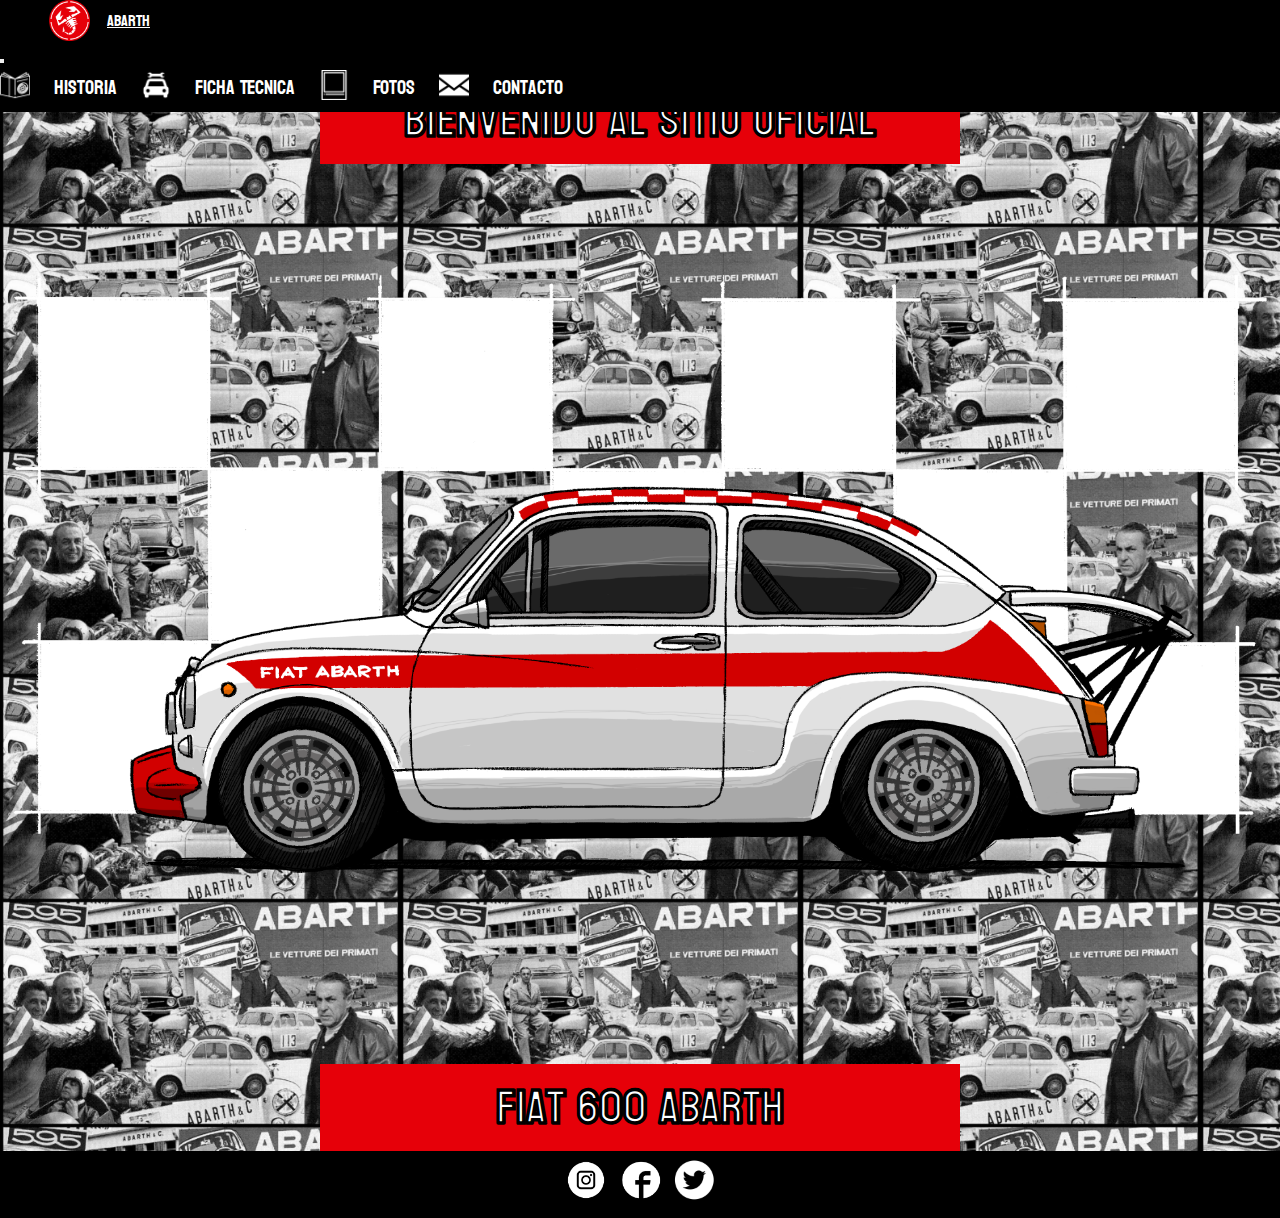
<file: index.html>
<!DOCTYPE html>
<html lang="en">
  <head>
    <meta charset="UTF-8" />
    <meta http-equiv="X-UA-Compatible" content="IE=edge" />
    <meta name="viewport" content="width=device-width, initial-scale=1.0" />
    <link href="https://cdn.jsdelivr.net/npm/bootstrap@5.2.0-beta1/dist/css/bootstrap.min.css" rel="stylesheet" integrity="sha384-0evHe/X+R7YkIZDRvuzKMRqM+OrBnVFBL6DOitfPri4tjfHxaWutUpFmBp4vmVor" crossorigin="anonymous">
  </head>
    <link rel="stylesheet" href="css/estilo.css" />
    <title>ABARTH | Te damos la bienvenida</title>
    <link rel="preconnect" href="https://fonts.googleapis.com" />
    <link rel="preconnect" href="https://fonts.gstatic.com" crossorigin />
    <link
      href="https://fonts.googleapis.com/css2?family=Koulen&display=swap"
      rel="stylesheet"
    />
    <link
      rel="icon"
      type="image/png"
      sizes="16x16"
      href="images/favicon (1).ico"
    />
    <link
      rel="stylesheet"
      href="https://cdnjs.cloudflare.com/ajax/libs/animate.css/4.1.1/animate.min.css"
    />
    <meta name="description" content="Sitio dedicado exclusivamente al Fiat600 Abarth">
    <meta name="keywords" content="FIAT, 600, FIAT600, ABARTH, KARL ABARTH, AMRMANDO SCAGLIARINI">
  </head>

  <body class="bodyPrincipal">
    <header class="container-fluid">
      <nav class="navbar navbar-expand-sm container-fluid bg-black ">
        <div class="container-fluid">
          <a class="navbar-brand logoPrincipal" href="index.html"
          ><img
            src="images/logoAbarth.png"
            width="75px"
            alt="logoFiat"
            class="logoFiat"
        />Abarth</a>
          <button class="navbar-toggler bg-white mx-5" type="button" data-bs-toggle="collapse" data-bs-target="#navbarNav" aria-controls="navbarNav" aria-expanded="false" aria-label="Toggle navigation">
            <span class="navbar-toggler-icon bg-white"></menu></span>
          </button>
          <div class="collapse navbar-collapse" id="navbarNav">
            <ul class="navbar-nav links container-fluid ">
              <li><img src="images/automotive-magazine.png" width="30px" alt=""></li>
              <li class="nav-item"><a href="2historia.html">Historia</a></li>
              <li><img src="images/car-mechanic.png" width="30px" alt=""></li>
              <li class="nav-item"><a href="3fichaTecnica.html">  Ficha Tecnica</a></li>
              <li><img src="images/photo.png" width="30px" alt=""></li>
              <li class="nav-item"><a href="4fotos.html">Fotos</a></li>
              <li><img src="images/mail.png" width="30px" alt=""></li>
              <li class="nav-item"><a href="5contacto.html">Contacto</a></li>
            </ul>
          </div>
        </div>
      </nav>
    </header>




    <main>
      <div>
        <h1 class="tituloPrincipal">
          Bienvenido al sitio oficial
        </h1>
      </div>
      <div class="imagenPrincipal">
        <img
          src="images/41e5c23c9ac3a2fcfc4c587e0dc58e44.png"
          alt=""
          class="imgAbarth animate__animated animate__zoomIn"
        />
      </div>
      <div>
        <h1>
          Fiat 600 ABARTH
        </h1>
      </div>
    </main>

    <footer>
      <div class="logos">
        <a href="https://www.instagram.com/" target=”_blank”
          ><img src="images/instagram.jpg" width="50px" height="50px" alt=""/></a>
        <a href="https://www.facebook.com/" target=”_blank”
          ><img src="images/facebook.gif" width="50px" height="50px" alt=""/></a>
        <a href="https://twitter.com/" target=”_blank”
          ><img
            src="images/logo-twitter-blanco.png"
            width="50px"
            height="50px"
            alt=""
        /></a>      </div>
        
    </footer>
    <script src="https://cdn.jsdelivr.net/npm/bootstrap@5.2.0-beta1/dist/js/bootstrap.bundle.min.js" integrity="sha384-pprn3073KE6tl6bjs2QrFaJGz5/SUsLqktiwsUTF55Jfv3qYSDhgCecCxMW52nD2" crossorigin="anonymous"></script>
  </body>
</html>
</file>
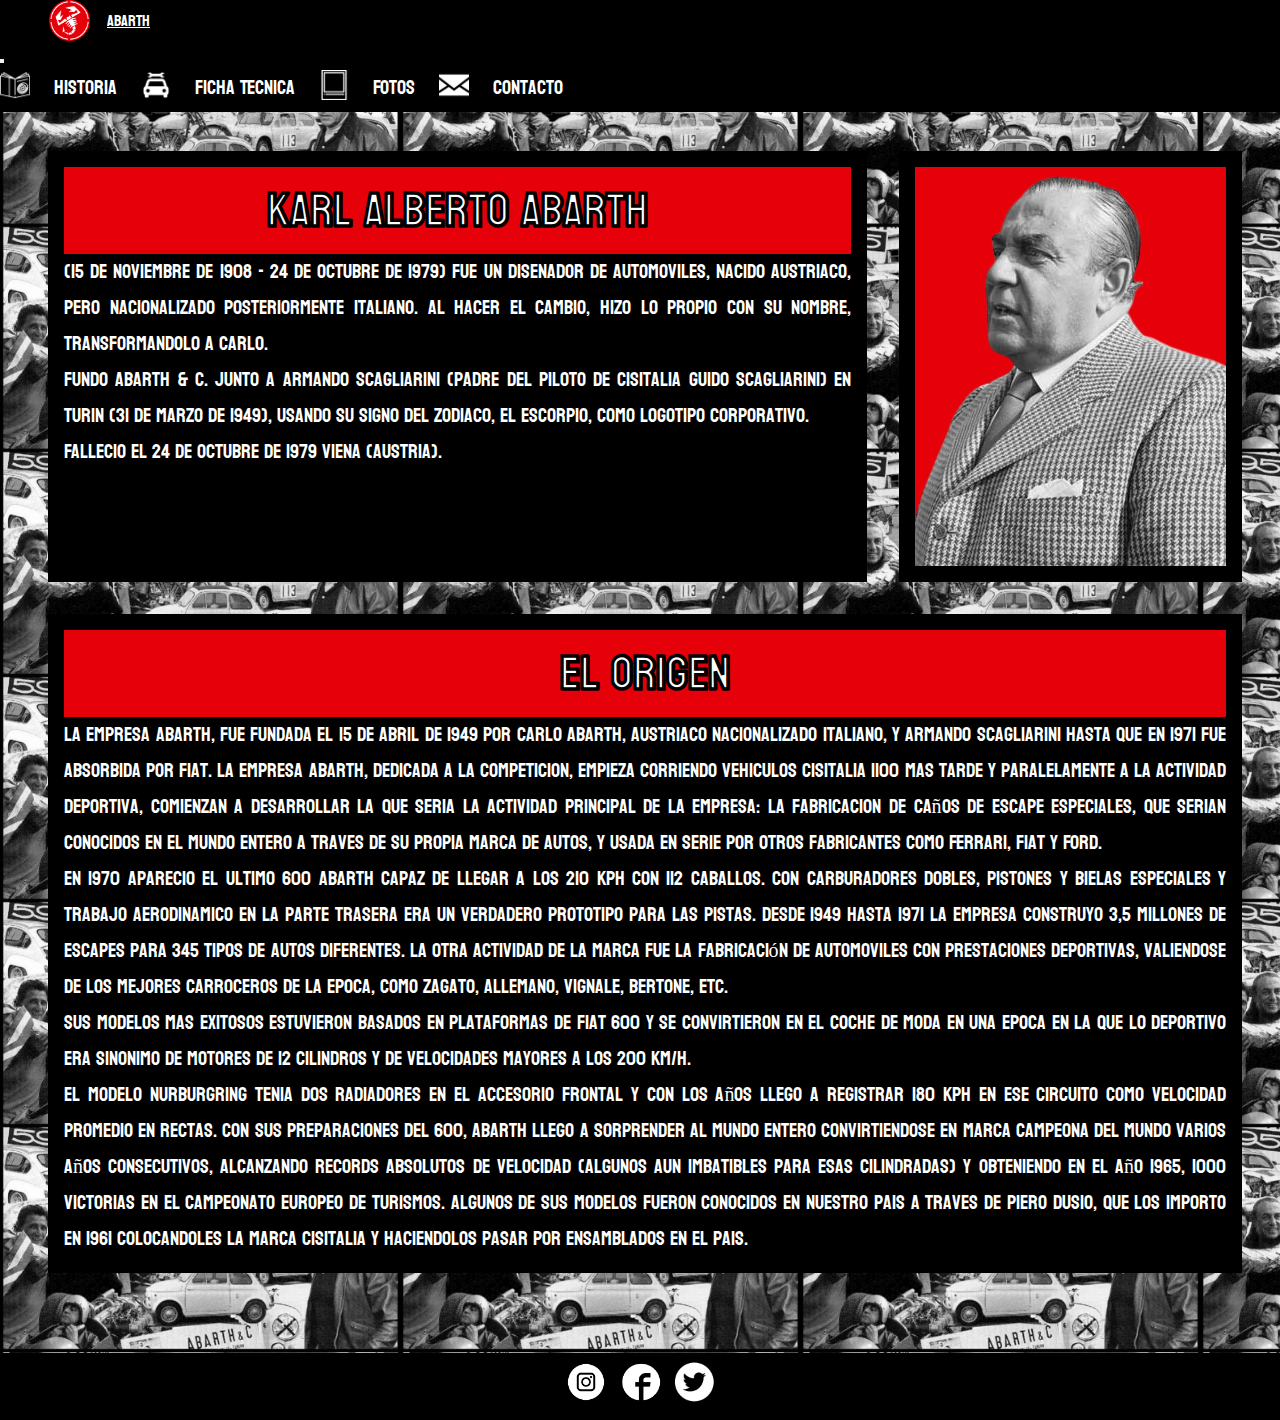
<file: 2historia.html>
<!DOCTYPE html>
<html lang="en">
  <head>
    <meta charset="UTF-8" />
    <meta http-equiv="X-UA-Compatible" content="IE=edge" />
    <meta name="viewport" content="width=device-width, initial-scale=1.0" />
    <link href="https://cdn.jsdelivr.net/npm/bootstrap@5.2.0-beta1/dist/css/bootstrap.min.css" rel="stylesheet" integrity="sha384-0evHe/X+R7YkIZDRvuzKMRqM+OrBnVFBL6DOitfPri4tjfHxaWutUpFmBp4vmVor" crossorigin="anonymous">
  </head>
    <link rel="stylesheet" href="css/estilo.css" />
    <title>ABARTH | La historia</title>
    <link rel="preconnect" href="https://fonts.googleapis.com" />
    <link rel="preconnect" href="https://fonts.gstatic.com" crossorigin />
    <link
      href="https://fonts.googleapis.com/css2?family=Koulen&display=swap"
      rel="stylesheet"
    />
    <link
      rel="icon"
      type="image/png"
      sizes="16x16"
      href="images/favicon (1).ico"
    />
    <link
      rel="stylesheet"
      href="https://cdnjs.cloudflare.com/ajax/libs/animate.css/4.1.1/animate.min.css"
    />
  </head>

  <body class="bodyHistoria">
    <header class="container-fluid">
      <nav class="navbar navbar-expand-sm container-fluid bg-black">
        <div class="container-fluid">
          <a class="navbar-brand logoPrincipal" href="index.html"
          ><img
            src="images/logoAbarth.png"
            width="75px"
            alt="logoFiat"
            class="logoFiat"
        />Abarth</a>
          <button class="navbar-toggler bg-white mx-5" type="button" data-bs-toggle="collapse" data-bs-target="#navbarNav" aria-controls="navbarNav" aria-expanded="false" aria-label="Toggle navigation">
            <span class="navbar-toggler-icon bg-white"></span>
          </button>
          <div class="collapse navbar-collapse" id="navbarNav">
            <ul class="navbar-nav links container-fluid ">
              <li><img src="images/automotive-magazine.png" width="30px" alt=""></li>
              <li class="nav-item"><a href="2historia.html">Historia</a></li>
              <li><img src="images/car-mechanic.png" width="30px" alt=""></li>
              <li class="nav-item"><a href="3fichaTecnica.html">  Ficha Tecnica</a></li>
              <li><img src="images/photo.png" width="30px" alt=""></li>
              <li class="nav-item"><a href="4fotos.html">Fotos</a></li>
              <li><img src="images/mail.png" width="30px" alt=""></li>
              <li class="nav-item"><a href="5contacto.html">Contacto</a></li>
            </ul>
          </div>
        </div>
      </nav>
    </header>

    <section class="historia">
      <div class="bioHistoria">
        <h1>Karl Alberto Abarth</h1>
        (15 de noviembre de 1908 - 24 de octubre de 1979) fue un disenador de
        automoviles, nacido austriaco, pero nacionalizado posteriormente
        italiano. Al hacer el cambio, hizo lo propio con su nombre,
        transformandolo a Carlo.
        <br />
        Fundo Abarth & C. junto a Armando Scagliarini (Padre del piloto de
        Cisitalia Guido Scagliarini) en Turin (31 de marzo de 1949), usando su
        signo del zodiaco, el Escorpio, como logotipo corporativo.
        <br />
        Fallecio el 24 de octubre de 1979 Viena (Austria).
      </div>

      <div class="imgHistoria">
        <img src="images/Carlo_Abarth-removebg-preview.png" alt="" />
      </div>

      <div class="textoHistoria">
        <h1>EL ORIGEN</h1>
        La empresa Abarth, fue fundada el 15 de abril de 1949 por Carlo Abarth,
        austriaco nacionalizado italiano, y Armando Scagliarini hasta que en
        1971 fue absorbida por Fiat. La empresa Abarth, dedicada a la
        competicion, empieza corriendo vehiculos Cisitalia 1100 mas tarde y
        paralelamente a la actividad deportiva, comienzan a desarrollar la que
        seria la actividad principal de la empresa: la fabricacion de caños de
        escape especiales, que serian conocidos en el mundo entero a traves de
        su propia marca de autos, y usada en serie por otros fabricantes como
        Ferrari, Fiat y Ford.
        <br />
        En 1970 aparecio el ultimo 600 Abarth capaz de llegar a los 210 Kph con
        112 caballos. Con carburadores dobles, pistones y bielas especiales y
        trabajo aerodinamico en la parte trasera era un verdadero prototipo para
        las pistas. Desde 1949 hasta 1971 la empresa construyo 3,5 millones de
        escapes para 345 tipos de autos diferentes. La otra actividad de la
        marca fue la fabricación de automoviles con prestaciones deportivas,
        valiendose de los mejores carroceros de la epoca, como Zagato, Allemano,
        Vignale, Bertone, etc.
        <br />
        Sus modelos mas exitosos estuvieron basados en plataformas de Fiat 600 y
        se convirtieron en el coche de moda en una epoca en la que lo deportivo
        era sinonimo de motores de 12 cilindros y de velocidades mayores a los
        200 km/h.
        <br />
        El modelo Nurburgring tenia dos radiadores en el accesorio frontal y con
        los años llego a registrar 180 Kph en ese circuito como velocidad
        promedio en rectas. Con sus preparaciones del 600, Abarth llego a
        sorprender al mundo entero convirtiendose en marca campeona del mundo
        varios años consecutivos, alcanzando records absolutos de velocidad
        (algunos aun imbatibles para esas cilindradas) y obteniendo en el año
        1965, 1000 victorias en el campeonato europeo de turismos. Algunos de
        sus modelos fueron conocidos en nuestro pais a traves de Piero Dusio,
        que los importo en 1961 colocandoles la marca Cisitalia y haciendolos
        pasar por ensamblados en el pais.
      </div>
    </section>
    <footer>
      <div class="logos">
        <a href="https://www.instagram.com/" target=”_blank”
          ><img src="images/instagram.jpg" width="50px" height="50px" alt=""/></a>
        <a href="https://www.facebook.com/" target=”_blank”
          ><img src="images/facebook.gif" width="50px" height="50px" alt=""/></a>
        <a href="https://twitter.com/" target=”_blank”
          ><img
            src="images/logo-twitter-blanco.png"
            width="50px"
            height="50px"
            alt=""
        /></a>      </div>
        
    </footer>
    <script src="https://cdn.jsdelivr.net/npm/bootstrap@5.2.0-beta1/dist/js/bootstrap.bundle.min.js" integrity="sha384-pprn3073KE6tl6bjs2QrFaJGz5/SUsLqktiwsUTF55Jfv3qYSDhgCecCxMW52nD2" crossorigin="anonymous"></script>
  </body>
</html>
</file>
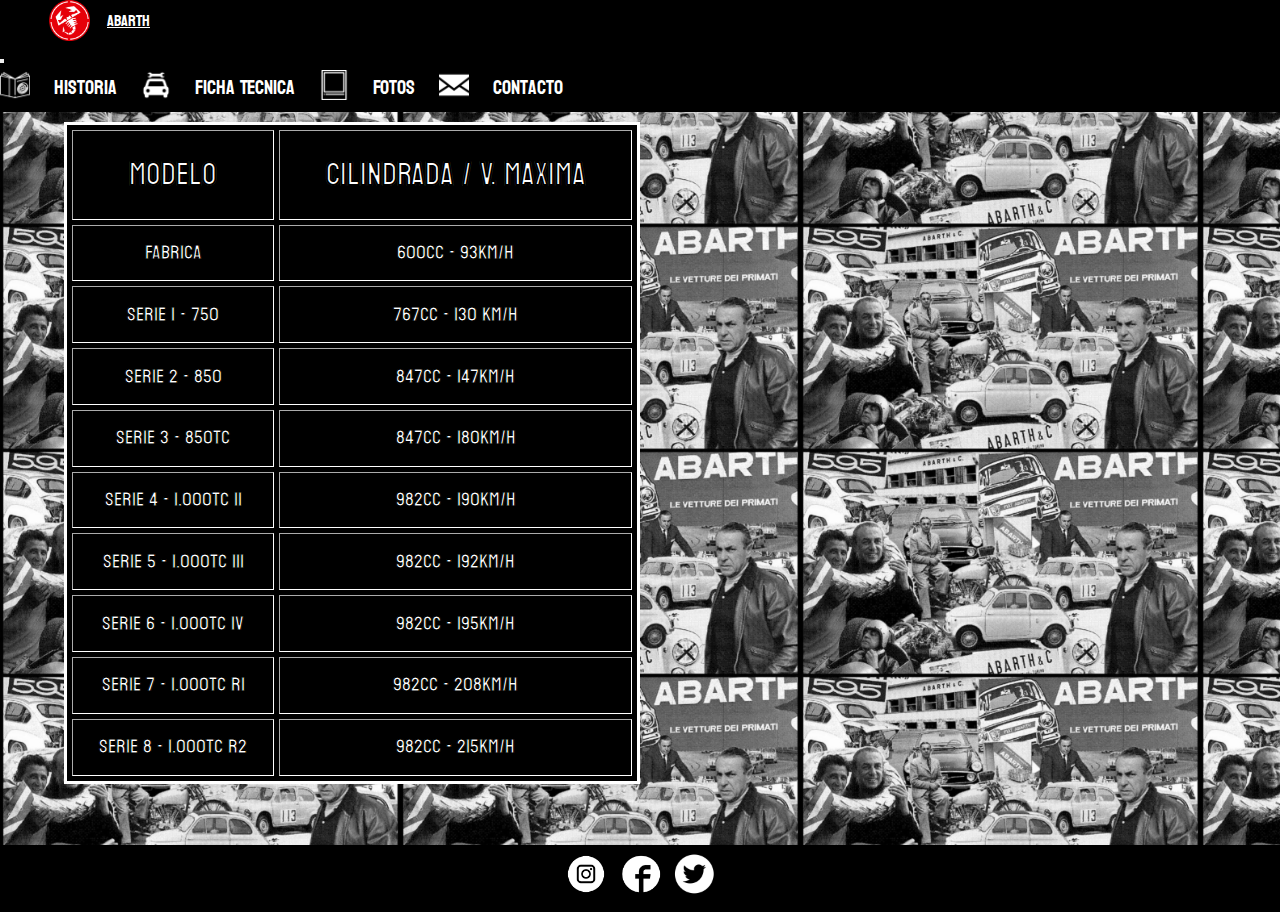
<file: 3fichaTecnica.html>
<!DOCTYPE html>
<html lang="en">
  <head>
    <meta charset="UTF-8" />
    <meta http-equiv="X-UA-Compatible" content="IE=edge" />
    <meta name="viewport" content="width=device-width, initial-scale=1.0" />
    <link href="https://cdn.jsdelivr.net/npm/bootstrap@5.2.0-beta1/dist/css/bootstrap.min.css" rel="stylesheet" integrity="sha384-0evHe/X+R7YkIZDRvuzKMRqM+OrBnVFBL6DOitfPri4tjfHxaWutUpFmBp4vmVor" crossorigin="anonymous">
  </head>
    <link rel="stylesheet" href="css/estilo.css" />
    <title>ABARTH | Detalles técnicos</title>
    <link rel="preconnect" href="https://fonts.googleapis.com" />
    <link rel="preconnect" href="https://fonts.gstatic.com" crossorigin />
    <link
      href="https://fonts.googleapis.com/css2?family=Koulen&display=swap"
      rel="stylesheet"
    />
    <link
      rel="icon"
      type="image/png"
      sizes="16x16"
      href="images/favicon (1).ico"
    />
    <link
      rel="stylesheet"
      href="https://cdnjs.cloudflare.com/ajax/libs/animate.css/4.1.1/animate.min.css"
    />
  </head>
  <body class="bodyfichaTecnica">
    <header class="container-fluid">
      <nav class="navbar navbar-expand-sm container-fluid bg-black">
        <div class="container-fluid">
          <a class="navbar-brand logoPrincipal" href="index.html"
          ><img
            src="images/logoAbarth.png"
            width="75px"
            alt="logoFiat"
            class="logoFiat"
        />Abarth</a>
          <button class="navbar-toggler bg-white mx-5" type="button" data-bs-toggle="collapse" data-bs-target="#navbarNav" aria-controls="navbarNav" aria-expanded="false" aria-label="Toggle navigation">
            <span class="navbar-toggler-icon bg-white"></span>
          </button>
          <div class="collapse navbar-collapse" id="navbarNav">
            <ul class="navbar-nav links container-fluid ">
              <li><img src="images/automotive-magazine.png" width="30px" alt=""></li>
              <li class="nav-item"><a href="2historia.html">Historia</a></li>
              <li><img src="images/car-mechanic.png" width="30px" alt=""></li>
              <li class="nav-item"><a href="3fichaTecnica.html">  Ficha Tecnica</a></li>
              <li><img src="images/photo.png" width="30px" alt=""></li>
              <li class="nav-item"><a href="4fotos.html">Fotos</a></li>
              <li><img src="images/mail.png" width="30px" alt=""></li>
              <li class="nav-item"><a href="5contacto.html">Contacto</a></li>
            </ul>
          </div>
        </div>
      </nav>
    </header>

    <br />
    <br />
    <section class="fichaTecnica">
      <table border="1" cellpadding="5px" cellspacing="5px" class="tabla table-bordered responsive">
        <tr>
          <th>Modelo</th>
          <th>Cilindrada / V. Maxima</th>
        </tr>
        <tr>
          <td>Fabrica</td>
          <td>600cc - 93Km/h</td>
        </tr>
        <tr>
          <td>Serie 1 - 750</td>
          <td>767cc - 130 km/h</td>
        </tr>
        <tr>
          <td>Serie 2 - 850</td>
          <td>847cc - 147Km/h</td>
        </tr>
        <tr>
          <td>Serie 3 - 850TC</td>
          <td>847cc - 180Km/h</td>
        </tr>
        <tr>
          <td>Serie 4 - 1.000TC II</td>
          <td>982cc - 190Km/h</td>
        </tr>
        <tr>
          <td>Serie 5 - 1.000TC III</td>
          <td>982cc - 192Km/h</td>
        </tr>
        <tr>
          <td>Serie 6 - 1.000TC IV</td>
          <td>982cc - 195Km/h</td>
        </tr>
        <tr>
          <td>Serie 7 - 1.000TC R1</td>
          <td>982cc - 208Km/h</td>
        </tr>
        <tr>
          <td>Serie 8 - 1.000TC R2</td>
          <td>982cc - 215Km/h</td>
        </tr>
      </table>

      <iframe
        width="560"
        height="315"
        src="https://www.youtube.com/embed/WDuRrDqUg74"
        title="YouTube video player"
        frameborder="0"
        allow="accelerometer; autoplay; clipboard-write; encrypted-media; gyroscope; picture-in-picture"
        allowfullscreen
        class="video1"
      ></iframe>

      <iframe
        width="560"
        height="315"
        src="https://www.youtube.com/embed/trNiUSNIcds"
        title="YouTube video player"
        frameborder="0"
        allow="accelerometer; autoplay; clipboard-write; encrypted-media; gyroscope; picture-in-picture"
        allowfullscreen
        class="video2"
      ></iframe>

    </section>
    <br />
    <footer>
      <div class="logos">
        <a href="https://www.instagram.com/" target=”_blank”
          ><img src="images/instagram.jpg" width="50px" height="50px" alt=""/></a>
        <a href="https://www.facebook.com/" target=”_blank”
          ><img src="images/facebook.gif" width="50px" height="50px" alt=""/></a>
        <a href="https://twitter.com/" target=”_blank”
          ><img
            src="images/logo-twitter-blanco.png"
            width="50px"
            height="50px"
            alt=""
        /></a>      </div>
        
    </footer>
    <script src="https://cdn.jsdelivr.net/npm/bootstrap@5.2.0-beta1/dist/js/bootstrap.bundle.min.js" integrity="sha384-pprn3073KE6tl6bjs2QrFaJGz5/SUsLqktiwsUTF55Jfv3qYSDhgCecCxMW52nD2" crossorigin="anonymous"></script>
  </body>
</html>
</file>
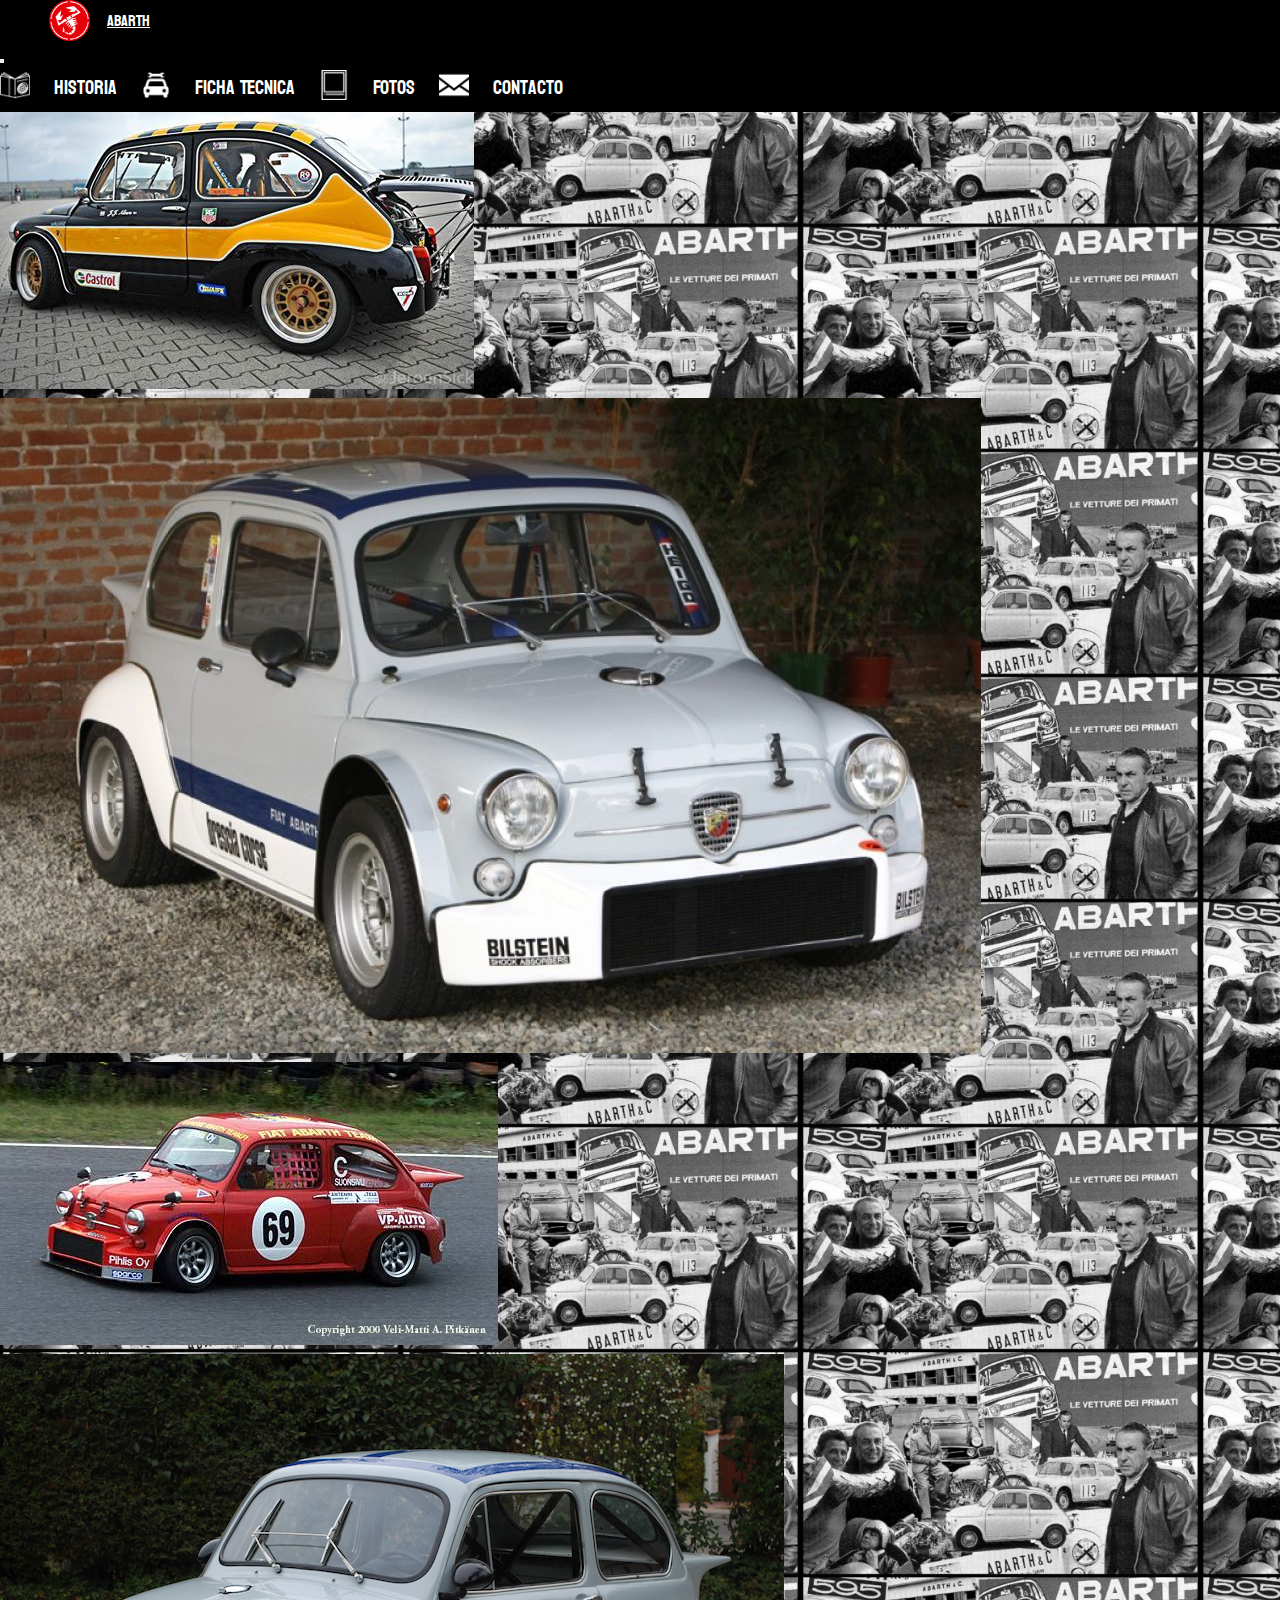
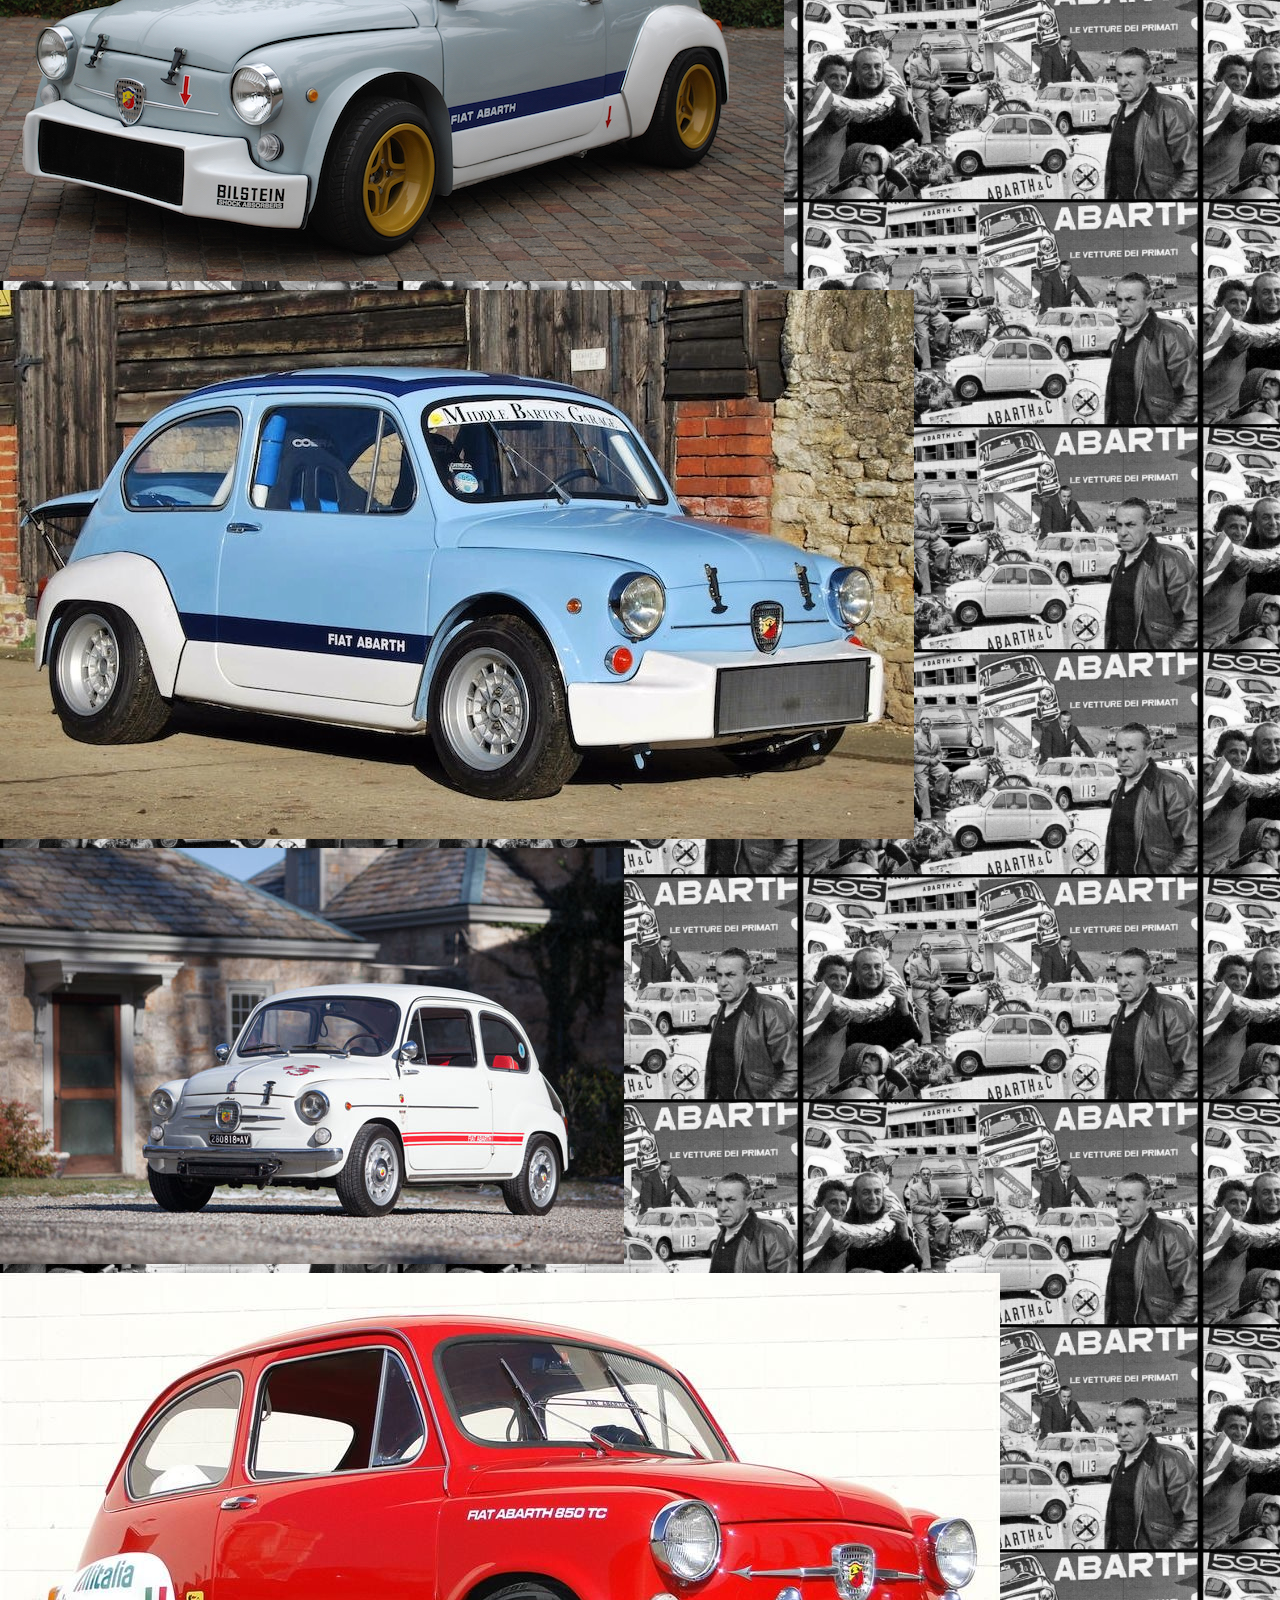
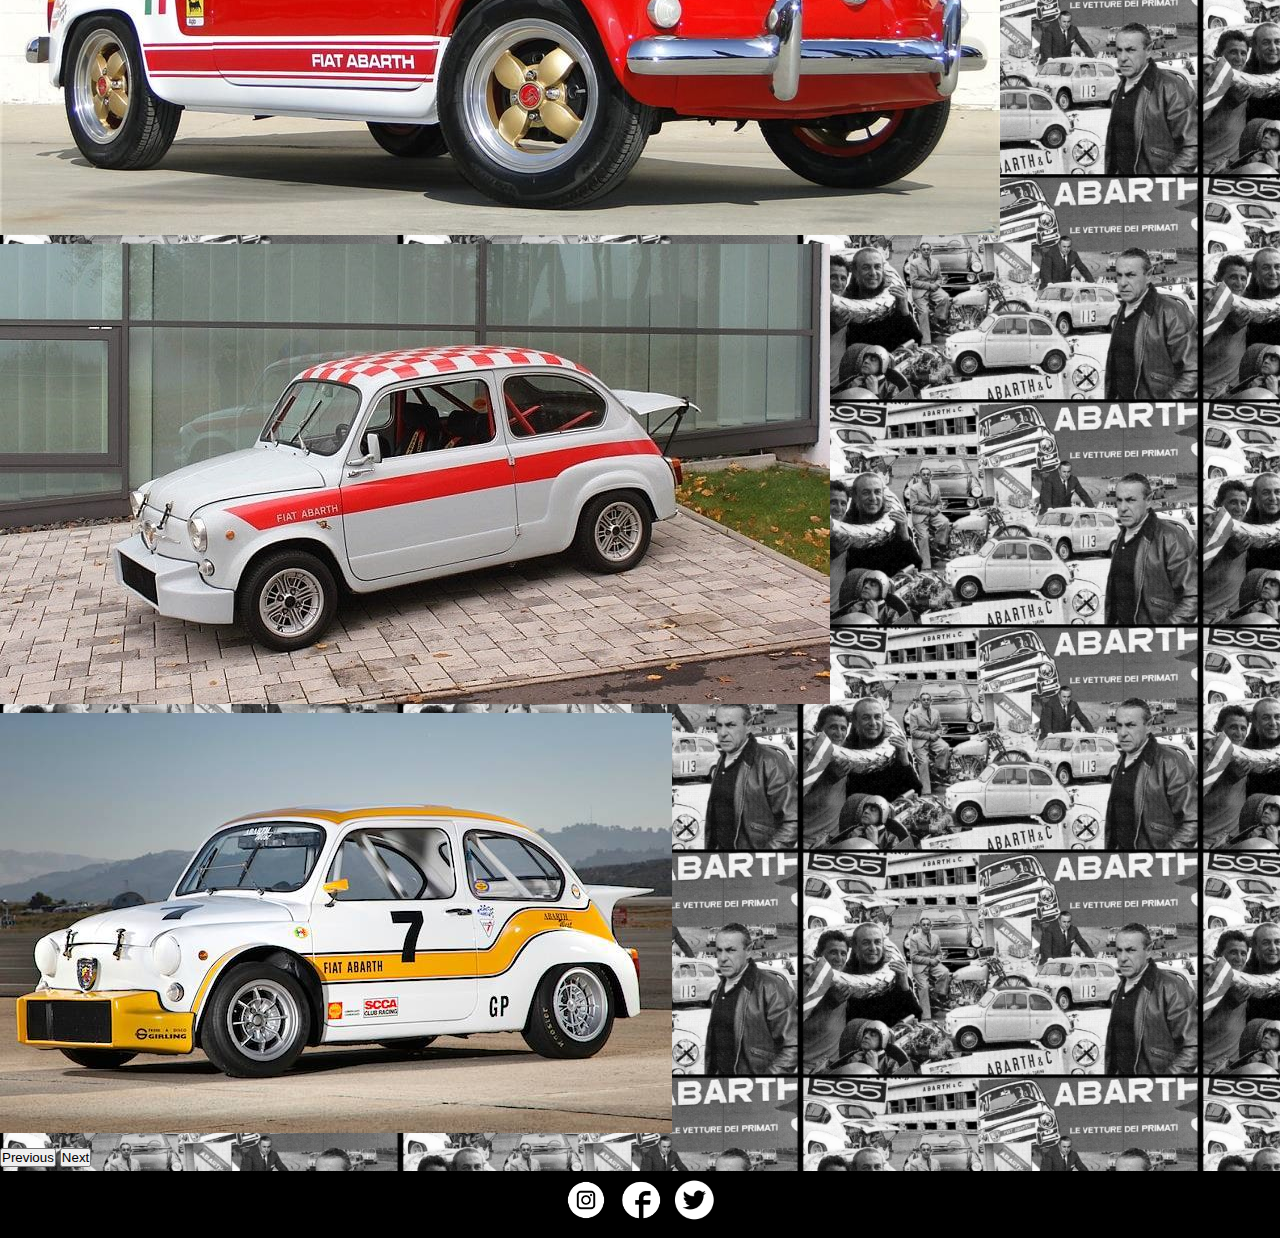
<file: 4fotos.html>
<!DOCTYPE html>
<html lang="en">
  <head>
    <meta charset="UTF-8" />
    <meta http-equiv="X-UA-Compatible" content="IE=edge" />
    <meta name="viewport" content="width=device-width, initial-scale=1.0" />
    <link
      href="https://cdn.jsdelivr.net/npm/bootstrap@5.2.0-beta1/dist/css/bootstrap.min.css"
      rel="stylesheet"
      integrity="sha384-0evHe/X+R7YkIZDRvuzKMRqM+OrBnVFBL6DOitfPri4tjfHxaWutUpFmBp4vmVor"
      crossorigin="anonymous"
    />
    <link rel="stylesheet" href="css/estilo.css" />
    <title>ABARTH | Galeria de imágenes</title>
    <link rel="preconnect" href="https://fonts.googleapis.com" />
    <link rel="preconnect" href="https://fonts.gstatic.com" crossorigin />
    <link
      href="https://fonts.googleapis.com/css2?family=Koulen&display=swap"
      rel="stylesheet"
    />
    <link
      rel="icon"
      type="image/png"
      sizes="16x16"
      href="images/favicon (1).ico"
    />
  </head>
  <body class="bodyFotos">
    <header class="container-fluid">
      <nav class="navbar navbar-expand-sm container-fluid bg-black">
        <div class="container-fluid">
          <a class="navbar-brand logoPrincipal" href="index.html"
          ><img
            src="images/logoAbarth.png"
            width="75px"
            alt="logoFiat"
            class="logoFiat"
        />Abarth</a>
          <button class="navbar-toggler bg-white mx-5" type="button" data-bs-toggle="collapse" data-bs-target="#navbarNav" aria-controls="navbarNav" aria-expanded="false" aria-label="Toggle navigation">
            <span class="navbar-toggler-icon bg-white"></span>
          </button>
          <div class="collapse navbar-collapse" id="navbarNav">
            <ul class="navbar-nav links container-fluid ">
              <li><img src="images/automotive-magazine.png" width="30px" alt=""></li>
              <li class="nav-item"><a href="2historia.html">Historia</a></li>
              <li><img src="images/car-mechanic.png" width="30px" alt=""></li>
              <li class="nav-item"><a href="3fichaTecnica.html">  Ficha Tecnica</a></li>
              <li><img src="images/photo.png" width="30px" alt=""></li>
              <li class="nav-item"><a href="4fotos.html">Fotos</a></li>
              <li><img src="images/mail.png" width="30px" alt=""></li>
              <li class="nav-item"><a href="5contacto.html">Contacto</a></li>
            </ul>
          </div>
        </div>
      </nav>
    </header>
    <br />

    <main class="container-fluid">
      <div
        id="carouselExampleControls"
        class="carousel slide p-1 m-5"
        data-bs-ride="carousel"
      >
        <div class="carousel-inner">
          <div class="carousel-item active">
            <img src="images/fiat1.jpg" class="d-block w-100" alt="Fiat 600 Abarth" />
          </div>
          <div class="carousel-item">
            <img src="images/fiat2.jpg" class="d-block w-100" alt="Fiat 600 Abarth" />
          </div>
          <div class="carousel-item">
            <img src="images/fiat3.jpg" class="d-block w-100" alt="Fiat 600 Abarth" />
          </div>
          <div class="carousel-item">
            <img src="images/fiat4.jpg" class="d-block w-100" alt="Fiat 600 Abarth" />
          </div>
          <div class="carousel-item">
            <img src="images/fiat5.jpg" class="d-block w-100" alt="Fiat 600 Abarth" />
          </div>
          <div class="carousel-item">
            <img src="images/fiat9.jpg" class="d-block w-100" alt="Fiat 600 Abarth" />
          </div>
          <div class="carousel-item">
            <img src="images/fiat6.jpg" class="d-block w-100" alt="Fiat 600 Abarth" />
          </div>
          <div class="carousel-item">
            <img src="images/fiat7.jpg" class="d-block w-100" alt="Fiat 600 Abarth" />
          </div>
          <div class="carousel-item">
            <img src="images/fiat8.jpg" class="d-block w-100" alt="Fiat 600 Abarth" />
          </div>
        </div>
        <button
          class="carousel-control-prev"
          type="button"
          data-bs-target="#carouselExampleControls"
          data-bs-slide="prev"
        >
          <span class="carousel-control-prev-icon" aria-hidden="true"></span>
          <span class="visually-hidden">Previous</span>
        </button>
        <button
          class="carousel-control-next"
          type="button"
          data-bs-target="#carouselExampleControls"
          data-bs-slide="next"
        >
          <span class="carousel-control-next-icon" aria-hidden="true"></span>
          <span class="visually-hidden">Next</span>
        </button>
      </div>
    </main>
  
    <footer>
      <div class="logos">
        <a href="https://www.instagram.com/" target=”_blank”
          ><img src="images/instagram.jpg" width="50px" height="50px" alt=""/></a>
        <a href="https://www.facebook.com/" target=”_blank”
          ><img src="images/facebook.gif" width="50px" height="50px" alt=""/></a>
        <a href="https://twitter.com/" target=”_blank”
          ><img
            src="images/logo-twitter-blanco.png"
            width="50px"
            height="50px"
            alt=""
        /></a>      </div>
        
    </footer>
    <script
      src="https://cdn.jsdelivr.net/npm/bootstrap@5.2.0-beta1/dist/js/bootstrap.bundle.min.js"
      integrity="sha384-pprn3073KE6tl6bjs2QrFaJGz5/SUsLqktiwsUTF55Jfv3qYSDhgCecCxMW52nD2"
      crossorigin="anonymous"
    ></script>
  </body>
</html>
</file>
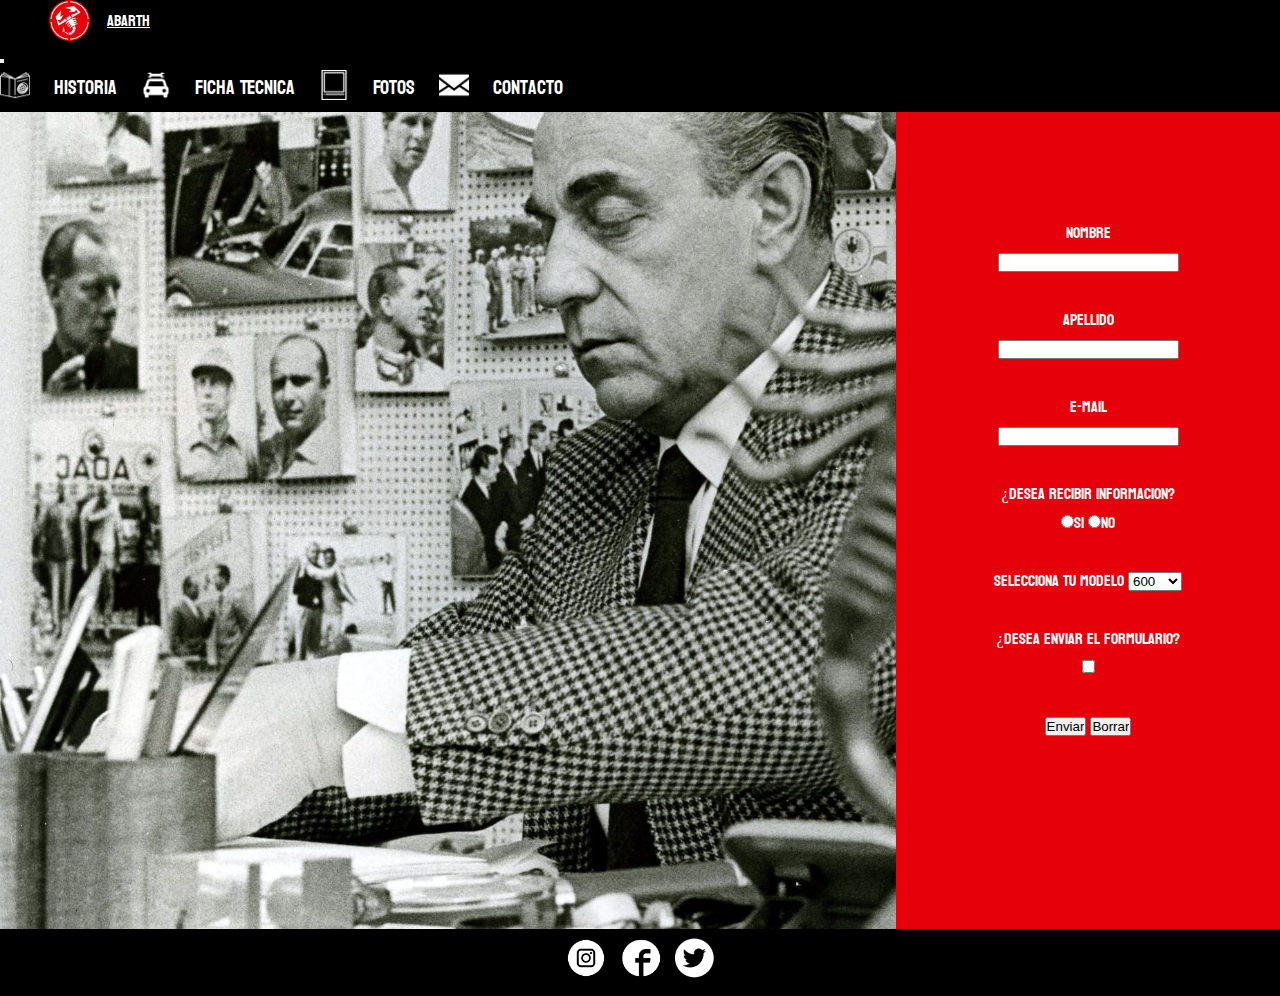
<file: 5contacto.html>
<!DOCTYPE html>
<html lang="en">
    <head>
        <meta charset="UTF-8" />
        <meta http-equiv="X-UA-Compatible" content="IE=edge" />
        <meta name="viewport" content="width=device-width, initial-scale=1.0" />
        <link href="https://cdn.jsdelivr.net/npm/bootstrap@5.2.0-beta1/dist/css/bootstrap.min.css" rel="stylesheet" integrity="sha384-0evHe/X+R7YkIZDRvuzKMRqM+OrBnVFBL6DOitfPri4tjfHxaWutUpFmBp4vmVor" crossorigin="anonymous">
      </head>
        <link rel="stylesheet" href="css/estilo.css" />
        <title>ABARTH | Contactate con nosotros</title>
        <link rel="preconnect" href="https://fonts.googleapis.com" />
        <link rel="preconnect" href="https://fonts.gstatic.com" crossorigin />
        <link
          href="https://fonts.googleapis.com/css2?family=Koulen&display=swap"
          rel="stylesheet"
        />
        <link
          rel="icon"
          type="image/png"
          sizes="16x16"
          href="images/favicon (1).ico"
        />
        <link
          rel="stylesheet"
          href="https://cdnjs.cloudflare.com/ajax/libs/animate.css/4.1.1/animate.min.css"
        />
      </head>

<body class="bodyContacto">
  <header class="container-fluid">
    <nav class="navbar navbar-expand-sm container-fluid bg-black">
      <div class="container-fluid">
        <a class="navbar-brand logoPrincipal" href="index.html"
        ><img
          src="images/logoAbarth.png"
          width="75px"
          alt="logoFiat"
          class="logoFiat"
      />Abarth</a>
        <button class="navbar-toggler bg-white mx-5" type="button" data-bs-toggle="collapse" data-bs-target="#navbarNav" aria-controls="navbarNav" aria-expanded="false" aria-label="Toggle navigation">
          <span class="navbar-toggler-icon bg-white"></span>
        </button>
        <div class="collapse navbar-collapse" id="navbarNav">
          <ul class="navbar-nav links container-fluid ">
            <li><img src="images/automotive-magazine.png" width="30px" alt=""></li>
            <li class="nav-item"><a href="2historia.html">Historia</a></li>
            <li><img src="images/car-mechanic.png" width="30px" alt=""></li>
            <li class="nav-item"><a href="3fichaTecnica.html">  Ficha Tecnica</a></li>
            <li><img src="images/photo.png" width="30px" alt=""></li>
            <li class="nav-item"><a href="4fotos.html">Fotos</a></li>
            <li><img src="images/mail.png" width="30px" alt=""></li>
            <li class="nav-item"><a href="5contacto.html">Contacto</a></li>
          </ul>
        </div>
      </div>
    </nav>
  </header>
<br>
<body>
    <section class="bodyFormulario">
        <fieldset class="formulario">
            <form action="">
                <div>
                    <label for="nombre">Nombre</label>
                    <input type="text" name="nombre" >
                </div><br>
                <div>
                    <label for="apellido">Apellido</label>
                    <input type="text" name="apellido" >
                </div><br>
                <div>
                    <label for="email">E-mail</label>
                    <input type="email" name="email" required>
                </div><br>
                <div>
                    <label for="informacion">¿Desea recibir informacion?</label><br>
                    <input type="radio" name="informacion" value="si">SI
                    <input type="radio" name="informacion" value="no">NO
                </div><br>
                <div>
                    <label for="modelo">Selecciona tu modelo</label>
                    <select name="modelo" id="">
                        <option value="600">600</option>
                        <option value="600D">600D</option>
                        <option value="600E">600E</option>
                        <option value="600R">600R</option>
                        <option value="600S">600S</option>
                    </select>
                </div><br>
                <div>
                    <label for="enviar">¿Desea enviar el formulario?</label>
                    <input type="checkbox" name="enviar" value="1">
                
                </div><br>

                <div class="botones">
                    <input type="submit" value="Enviar">
                    <input type="reset" value="Borrar">
                </div>
        </fieldset>
    
    </form>
    
    </section>
    <footer>
      <div class="logos">
        <a href="https://www.instagram.com/" target=”_blank”
          ><img src="images/instagram.jpg" width="50px" height="50px" alt=""/></a>
        <a href="https://www.facebook.com/" target=”_blank”
          ><img src="images/facebook.gif" width="50px" height="50px" alt=""/></a>
        <a href="https://twitter.com/" target=”_blank”
          ><img
            src="images/logo-twitter-blanco.png"
            width="50px"
            height="50px"
            alt=""
        /></a>      </div>
        
    </footer>
    <script src="https://cdn.jsdelivr.net/npm/bootstrap@5.2.0-beta1/dist/js/bootstrap.bundle.min.js" integrity="sha384-pprn3073KE6tl6bjs2QrFaJGz5/SUsLqktiwsUTF55Jfv3qYSDhgCecCxMW52nD2" crossorigin="anonymous"></script>
</body>
</html>
</file>
<file: css/estilo.css>
* {
  margin: 0;
  padding: 0;
  box-sizing: content-box; }

/* ----------------------------HEADER------------------------------------------------- */
header {
  position: fixed;
  top: 0;
  width: 100%;
  display: flex;
  justify-content: space-between;
  align-items: center;
  padding: 0;
  background-color: black;
  z-index: 999; }
  header .logoPrincipal {
    display: flex;
    align-content: center;
    margin-left: 2rem; }
  header .links {
    display: flex;
    align-content: center;
    justify-content: space-between;
    margin-right: 1rem; }
    header .links li {
      padding-right: 1.5rem;
      display: inline-block;
      text-align: center;
      font-size: 1.25rem; }
      header .links li a {
        color: white;
        text-decoration: none; }
        header .links li a:hover {
          color: #e60009;
          text-decoration: overline #e60009; }

ul.navbar-nav.links.container-fluid {
  width: auto;
  display: flex;
  flex-direction: row;
  flex-wrap: wrap;
  justify-content: center;
  align-content: center; }

.navbar-brand {
  color: #ffffff;
  align-items: center; }

.navbar-brand:hover {
  color: #e60009;
  text-decoration: overline #e60009; }

/* --------------------------------BODY--------------------------------------------- */
body {
  font-family: "Koulen", cursive;
  color: white; }

.bodyPrincipal {
  background-image: url("/images/15172169099255.jpg");
  background-size: 25rem;
  background-repeat: repeat;
  margin-top: 5vh;
  font-family: "Koulen", cursive; }
  .bodyPrincipal .imagenPrincipal {
    text-align: center;
    min-height: 100vh; }
    .bodyPrincipal .imagenPrincipal .imgAbarth {
      width: 100%;
      height: auto; }
  .bodyPrincipal h1 {
    text-align: center;
    background: #e60009;
    -webkit-text-stroke: 2px #000000;
    font-size: 3rem;
    width: 50%;
    margin-left: 25%; }
  .bodyPrincipal .tituloPrincipal {
    margin-top: 6%; }

.bodyHistoria {
  margin-top: 15vh;
  background: #000000;
  background-size: cover;
  font-family: "Koulen", cursive;
  background-image: url("/images/15172169099255.jpg");
  background-size: 25rem; }
  .bodyHistoria .historia {
    width: 95%;
    margin: 5% auto;
    display: grid;
    grid-template-areas: "bioHistoria imgHistoria" "textoHistoria textoHistoria ";
    grid-template-columns: 70% auto;
    grid-template-rows: 2, auto; }
    .bodyHistoria .historia .textoHistoria {
      padding: 1rem;
      margin: 1rem;
      grid-area: textoHistoria;
      text-align: justify;
      font-size: 1.25rem;
      color: white;
      background-color: #000000; }
      .bodyHistoria .historia .textoHistoria h1 {
        background: #e60009;
        text-align: center;
        -webkit-text-stroke: 2px #000000;
        font-size: 3rem; }
  .bodyHistoria .imgHistoria {
    background: #e60009;
    display: flex;
    align-content: center;
    justify-content: end;
    margin: 1rem;
    grid-area: imgHistoria;
    border: solid 1rem black; }
  .bodyHistoria .bioHistoria {
    padding: 1rem;
    grid-area: bioHistoria;
    margin: 1rem;
    text-align: justify;
    font-size: 1.25rem;
    color: white;
    background-color: #000000; }
    .bodyHistoria .bioHistoria h1 {
      text-align: center;
      background: #e60009;
      -webkit-text-stroke: 2px #000000;
      font-size: 3rem; }

.bodyfichaTecnica {
  font-family: "Koulen", cursive;
  background: #e60009;
  background-image: url("/images/15172169099255.jpg");
  background-size: 25rem;
  background-repeat: repeat; }
  .bodyfichaTecnica .fichaTecnica {
    width: 90%;
    margin: 5% auto;
    display: grid;
    grid-template-areas: "tabla video1" "tabla video2";
    grid-template-columns: 50% 50%;
    grid-template-rows: 2, auto;
    gap: 5%; }
    .bodyfichaTecnica .fichaTecnica .tabla {
      grid-area: tabla;
      text-align: center;
      background-color: black;
      font-size: 1.25rem;
      border: solid #ffffff;
      -webkit-text-stroke: 1px #000000; }
      .bodyfichaTecnica .fichaTecnica .tabla .video1 {
        grid-area: video1; }
      .bodyfichaTecnica .fichaTecnica .tabla .video2 {
        grid-area: video2; }
      .bodyfichaTecnica .fichaTecnica .tabla th {
        font-size: 2rem;
        color: #ffffff;
        text-align: center; }

.bodyFotos {
  background: #e60009;
  font-family: "Koulen", cursive;
  margin-top: 5vh;
  overflow-x: hidden;
  background-image: url("/images/15172169099255.jpg");
  background-size: 25rem;
  background-repeat: repeat; }

.bodyContacto {
  background-image: url("/images/carlo-abarth.jpg");
  background-size: cover;
  background-repeat: no-repeat;
  font-family: "Koulen", cursive; }
  .bodyContacto .bodyFormulario {
    display: grid;
    grid-template-areas: "formulario formulario formulario";
    grid-template-columns: auto auto 30%;
    overflow-x: hidden; }
    .bodyContacto .bodyFormulario .formulario {
      position: relative;
      height: 100vh;
      grid-area: 3/3;
      color: #ffffff;
      background-color: #e60009;
      border: none;
      text-align: center; }
      .bodyContacto .bodyFormulario .formulario form {
        position: absolute;
        top: 50%;
        left: 50%;
        transform: translate(-50%, -50%); }
      .bodyContacto .bodyFormulario .formulario .botones :hover {
        opacity: 0.5; }

@media only screen and (max-width: 600px) {
  /* ----------------------------HEADER------------------------------------------------- */
  header {
    max-width: 100vw; }
    header .logoPrincipal {
      display: flex;
      align-content: center;
      margin-left: 1rem; }
    header .links {
      display: flex;
      align-content: center;
      justify-content: space-between;
      margin-right: 1rem; }
    header .links li {
      padding-right: 1.5rem;
      display: inline-block;
      text-align: center;
      font-size: 1.5rem; }
    header .links li a {
      color: white;
      text-decoration: none; }
    header .links li a:hover {
      color: #e60009;
      text-decoration: none; }
    header ul.navbar-nav.links.container-fluid {
      width: 100%;
      display: flex;
      flex-direction: column; }
  /* -----------------------------INDEX------------------------------------------------ */
  .bodyPrincipal {
    background-image: url("/images/15172169099255.jpg");
    background-size: 25rem;
    font-family: "Koulen", cursive;
    overflow-x: hidden; }
    .bodyPrincipal .imagenPrincipal {
      min-height: 100vh; }
      .bodyPrincipal .imagenPrincipal img {
        position: relative;
        top: 10vh;
        width: 100vh;
        margin: 2vw -26vw; }
    .bodyPrincipal h1 {
      text-align: center;
      background: #e60009;
      -webkit-text-stroke: 1.5px #000000;
      font-size: 2rem;
      width: 100%;
      margin-left: 0%; }
    .bodyPrincipal .tituloPrincipal {
      margin-top: 15%; }
  /* -------------------------------HISTORIA---------------------------------------------- */
  .bodyHistoria {
    margin-top: 15vh;
    background-image: url("/images/15172169099255.jpg");
    background-size: cover;
    font-family: "Koulen", cursive;
    background-size: cover;
    background-size: 25rem; }
    .bodyHistoria .historia {
      width: 95%;
      margin: 5% auto;
      display: grid;
      grid-template-areas: "bioHistoria" "imgHistoria" "textoHistoria";
      grid-template-columns: auto;
      grid-template-rows: 3, auto; }
      .bodyHistoria .historia .bioHistoria {
        padding: 1rem;
        grid-area: bioHistoria;
        margin: 1rem;
        text-align: justify;
        font-size: 1rem;
        color: white;
        background-color: #000000; }
        .bodyHistoria .historia .bioHistoria h1 {
          text-align: center;
          background: #e60009;
          -webkit-text-stroke: 2px #000000;
          font-size: 2rem; }
      .bodyHistoria .historia .imgHistoria {
        background: #e60009;
        display: flex;
        align-content: center;
        justify-content: end;
        margin: 1rem;
        grid-area: imgHistoria;
        border: solid 1rem black; }
      .bodyHistoria .historia .textoHistoria {
        padding: 1rem;
        margin: 1rem;
        grid-area: textoHistoria;
        text-align: justify;
        font-size: 1rem;
        color: white;
        background-color: #000000; }
        .bodyHistoria .historia .textoHistoria h1 {
          text-align: center;
          background: #e60009;
          -webkit-text-stroke: 2px #000000;
          font-size: 2rem; }
  /* ----------------------------FICHA-TECNICA------------------------------------------------- */
  .bodyfichaTecnica {
    font-family: "Koulen", cursive;
    background: #e60009;
    margin-top: 2rem;
    background-image: url("/images/15172169099255.jpg");
    background-size: 25rem;
    background-repeat: repeat; }
    .bodyfichaTecnica .fichaTecnica {
      width: 90%;
      margin: 5% auto;
      display: grid;
      grid-template-areas: "tabla" " video1" " video2";
      grid-template-columns: auto;
      grid-template-rows: auto;
      gap: 2%; }
      .bodyfichaTecnica .fichaTecnica .tabla {
        width: 100%;
        grid-area: tabla;
        text-align: center;
        background-color: black;
        border: none;
        font-size: 1rem;
        border: solid #ffffff; }
      .bodyfichaTecnica .fichaTecnica .video1 {
        width: 100%;
        grid-area: video1; }
      .bodyfichaTecnica .fichaTecnica .video2 {
        width: 100%;
        grid-area: video2; }
  /* ---------------------------FOTOS-------------------------------------------------- */
  .bodyFotos {
    background: #e60009;
    font-family: "Koulen", cursive;
    overflow-x: hidden;
    background-image: url("/images/15172169099255.jpg");
    background-size: cover; }
  /* ----------------------------CONTACTO------------------------------------------------- */
  .bodyContacto {
    background-image: url("/images/carlo-abarth.jpg");
    background-size: cover;
    font-family: "Koulen", cursive; }
    .bodyContacto .bodyFormulario {
      height: 100vh;
      display: grid;
      grid-template-areas: "formulario formulario formulario";
      grid-template-columns: 50% auto auto;
      overflow-x: hidden;
      align-content: center;
      overflow-y: hidden; }
      .bodyContacto .bodyFormulario .formulario {
        position: relative;
        margin-top: 5vh;
        grid-area: 1;
        color: #ffffff;
        background-color: #e60009;
        border: none;
        text-align: center; }
        .bodyContacto .bodyFormulario .formulario form {
          position: absolute;
          top: 50%;
          left: 50%;
          transform: translate(-50%, -50%); }
          .bodyContacto .bodyFormulario .formulario form .botones :hover {
            opacity: 0.5; }
  /* ----------------------------FOOTER------------------------------------------------- */
  footer {
    padding: 0.25rem;
    display: flex;
    flex-direction: row;
    flex-wrap: wrap;
    justify-content: center;
    align-content: center;
    background-color: black;
    position: relative;
    z-index: 999; }
  footer img:hover {
    opacity: 0.5; } }

/* ---------------------------FOOTER-------------------------------------------------- */
footer {
  padding: 0.25rem;
  display: flex;
  flex-direction: row;
  flex-wrap: wrap;
  justify-content: center;
  align-content: center;
  background-color: black;
  position: relative;
  z-index: 999; }
  footer img:hover {
    opacity: 0.5; }
</file>
